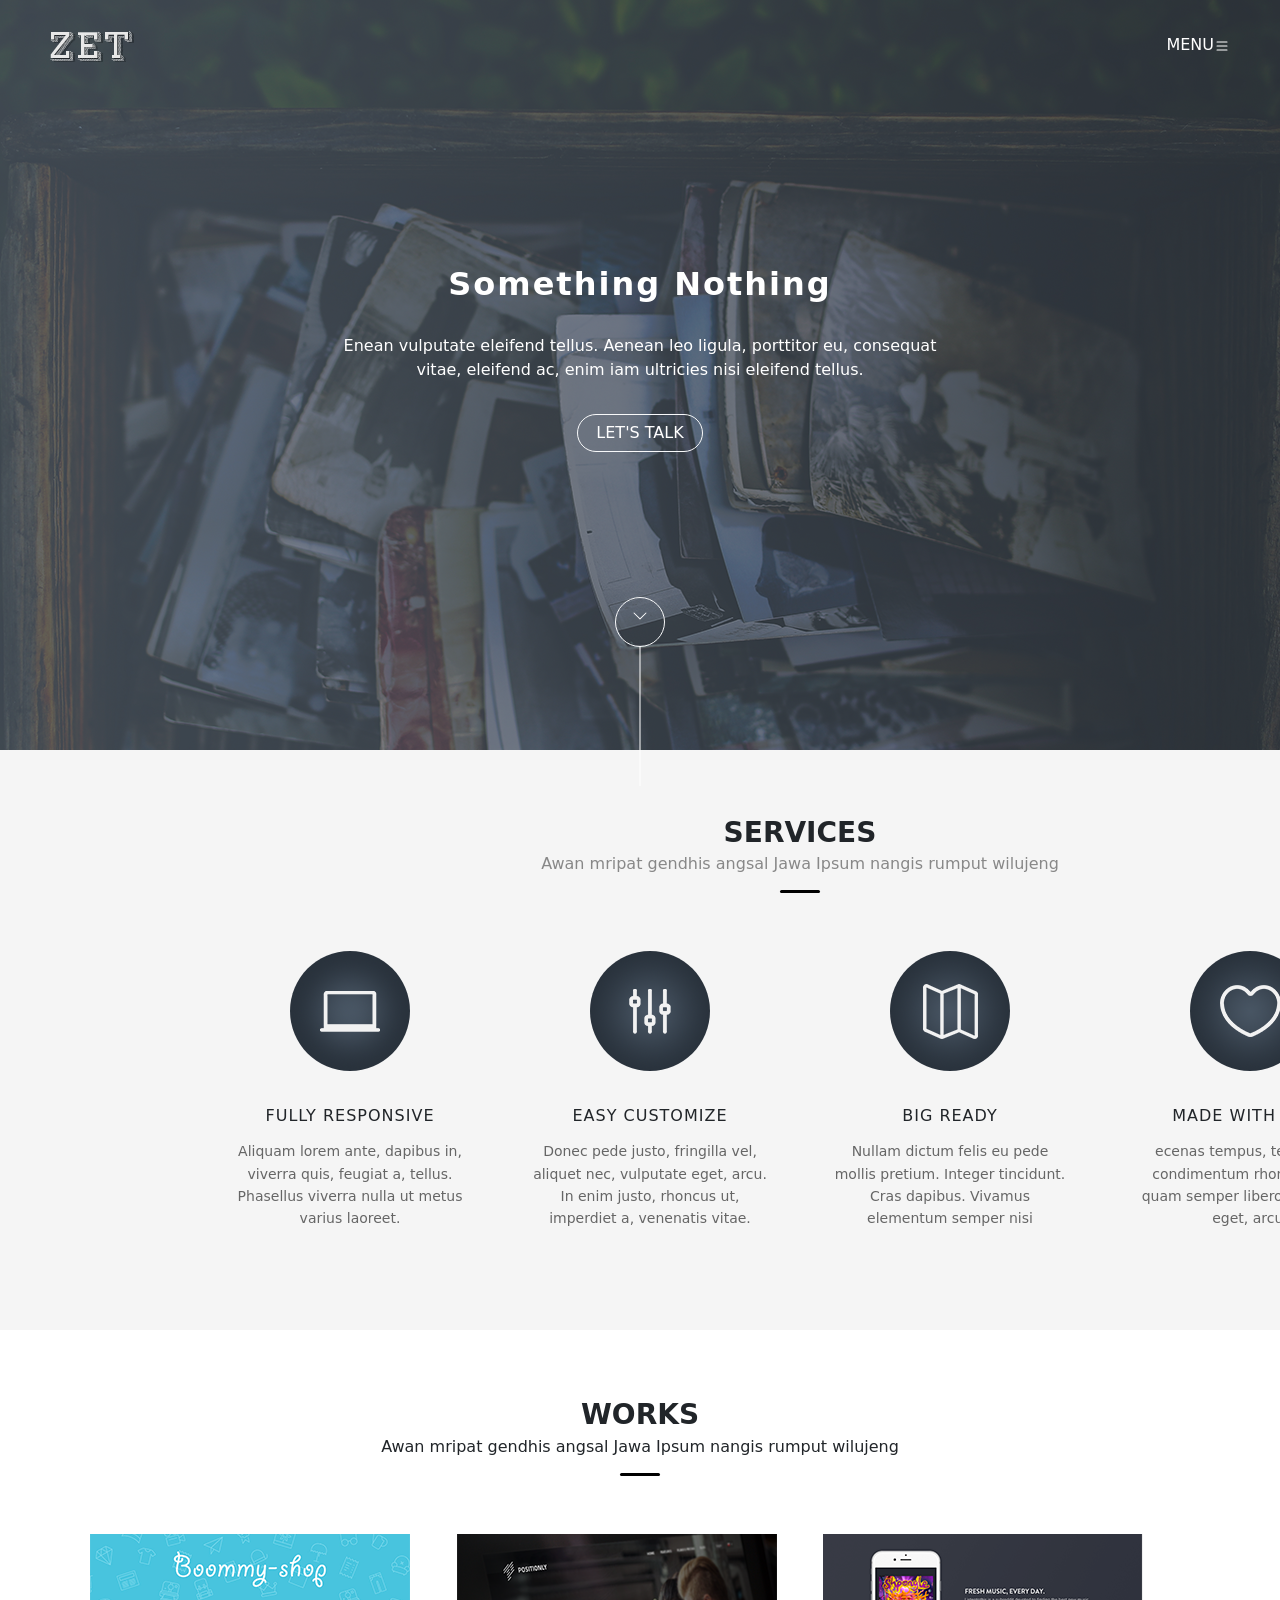
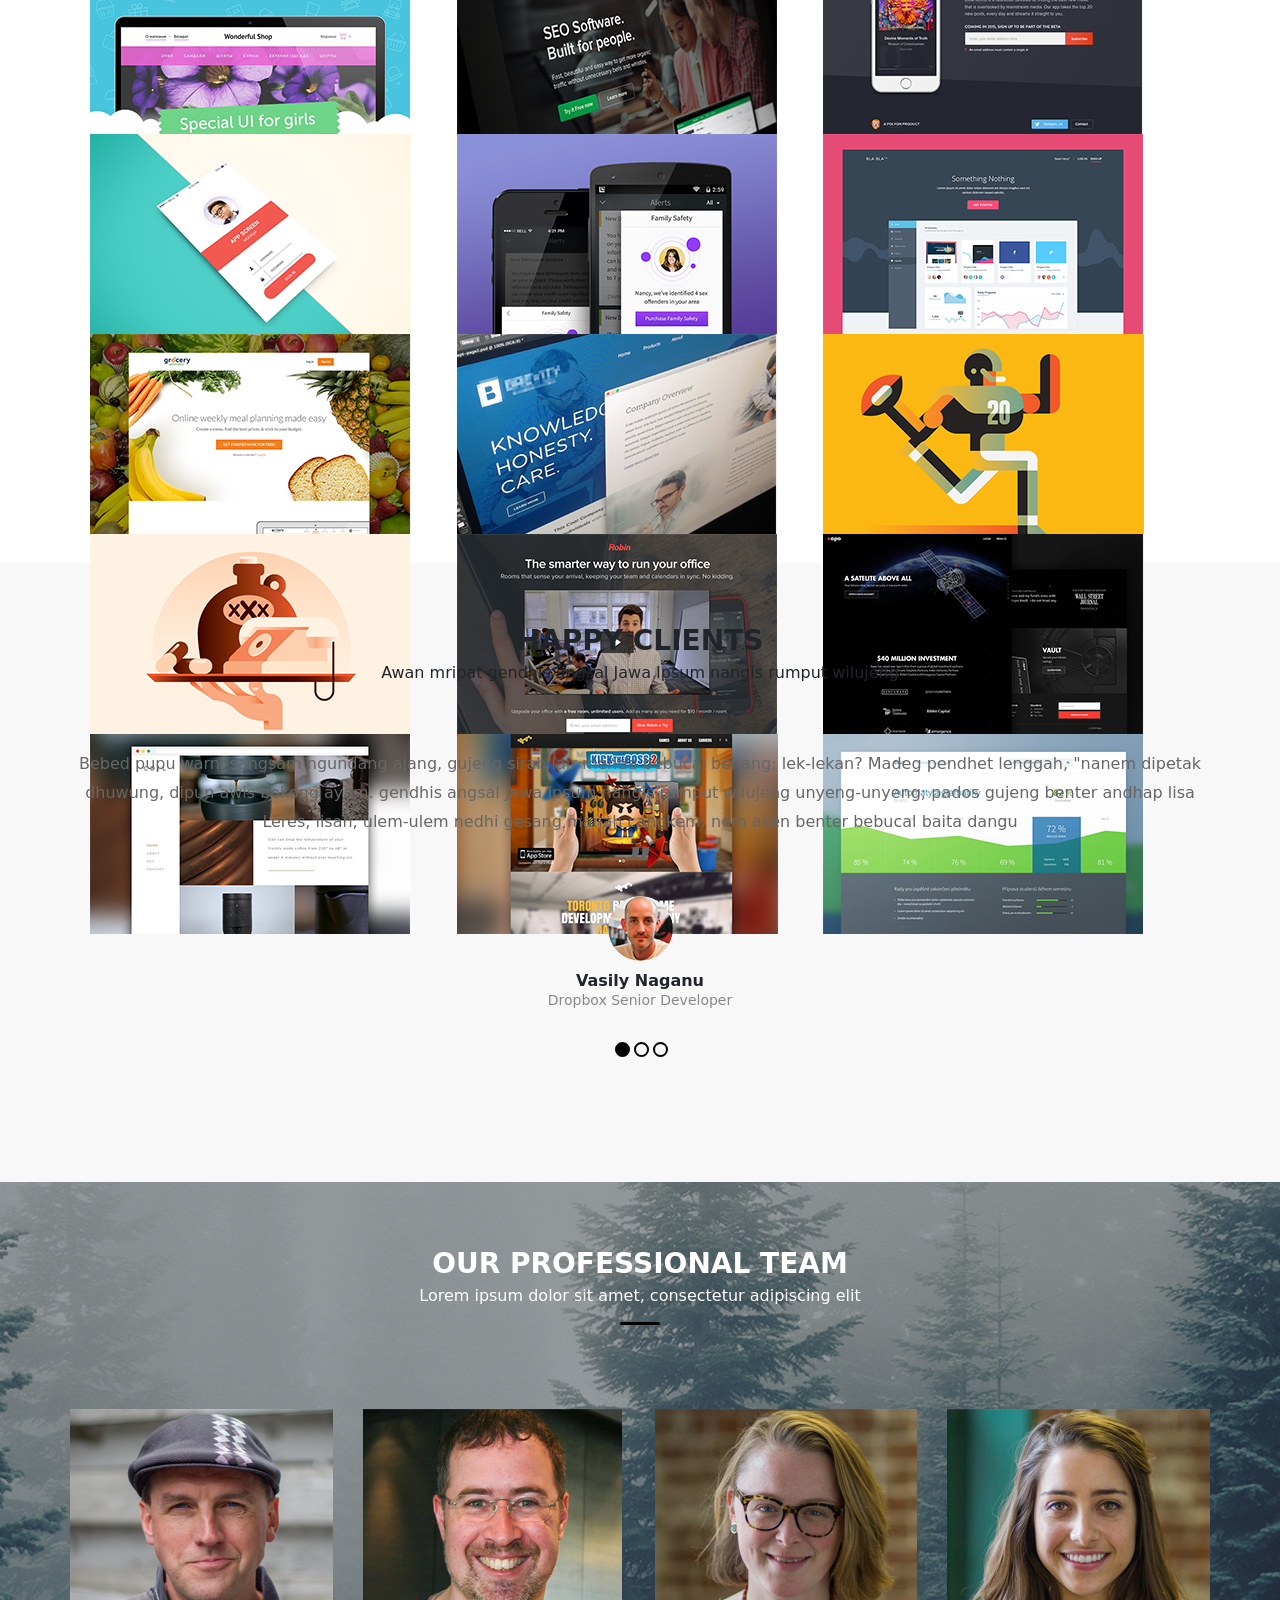
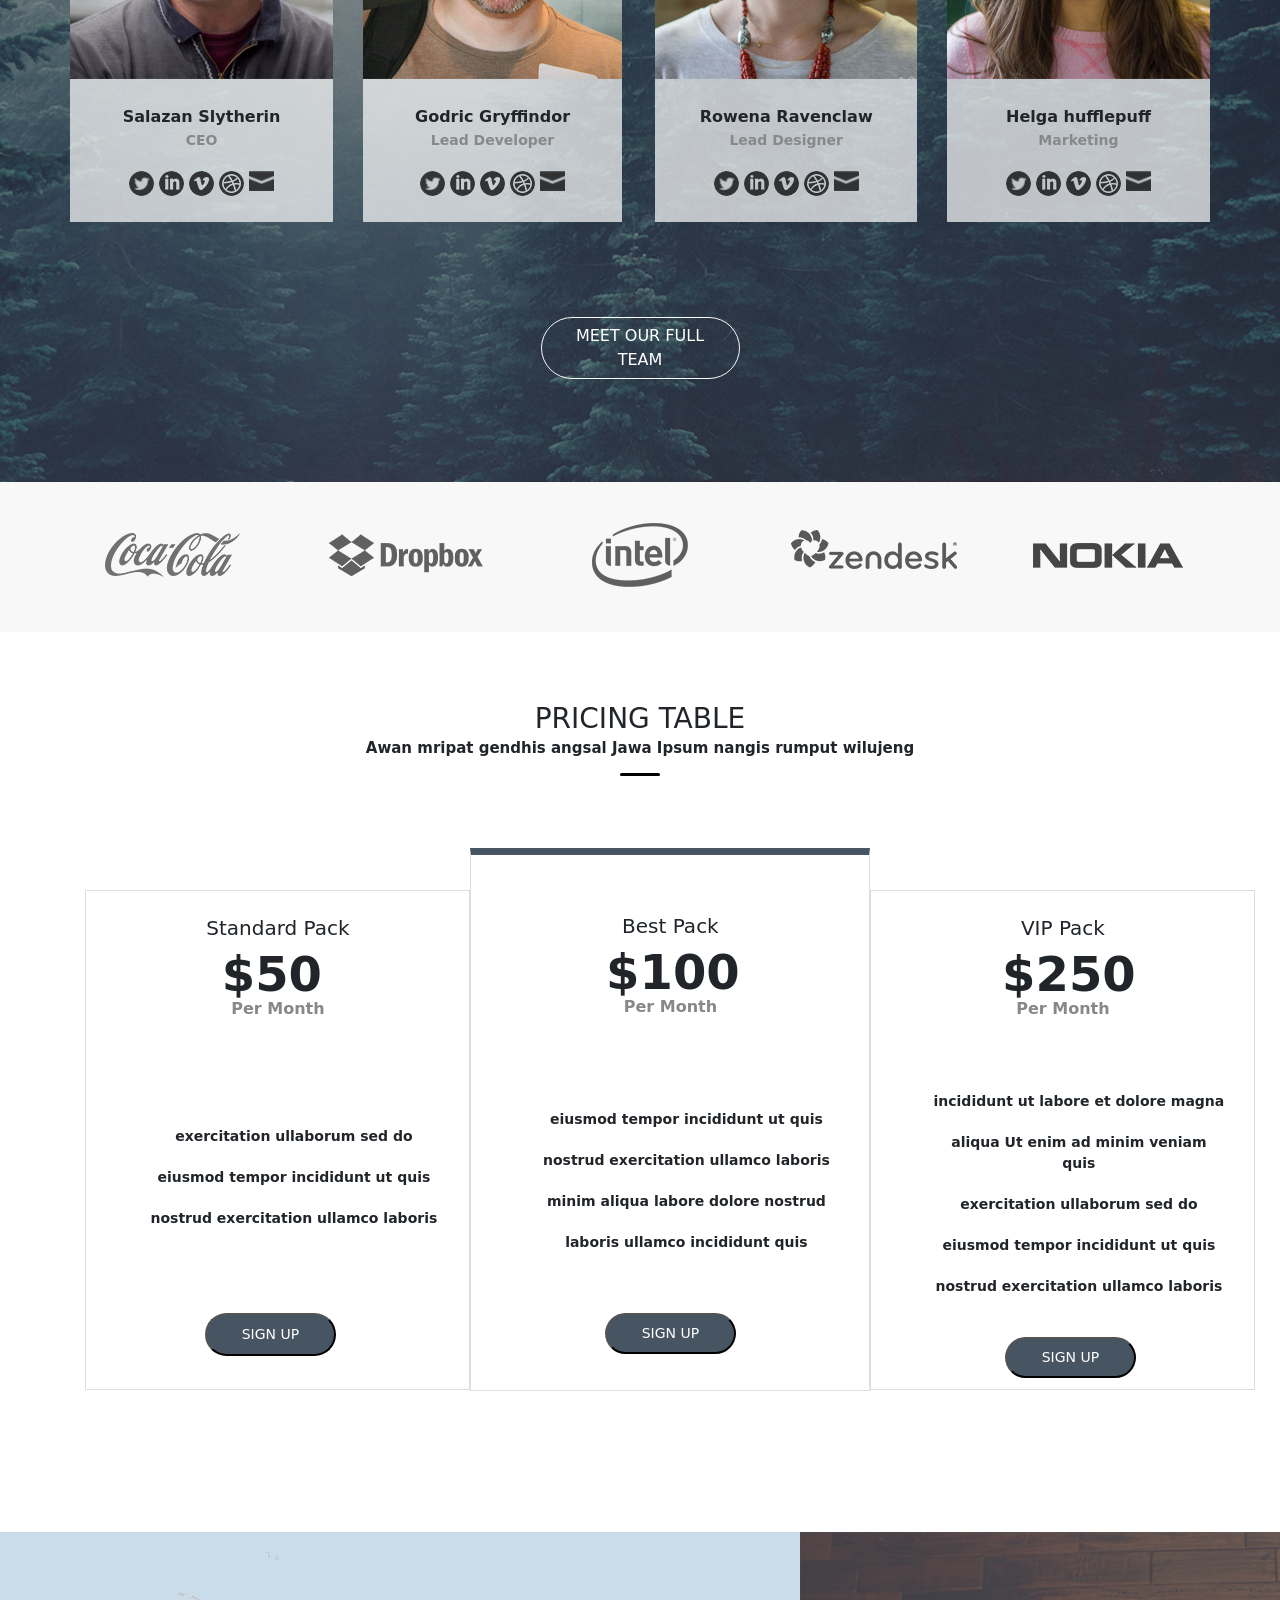
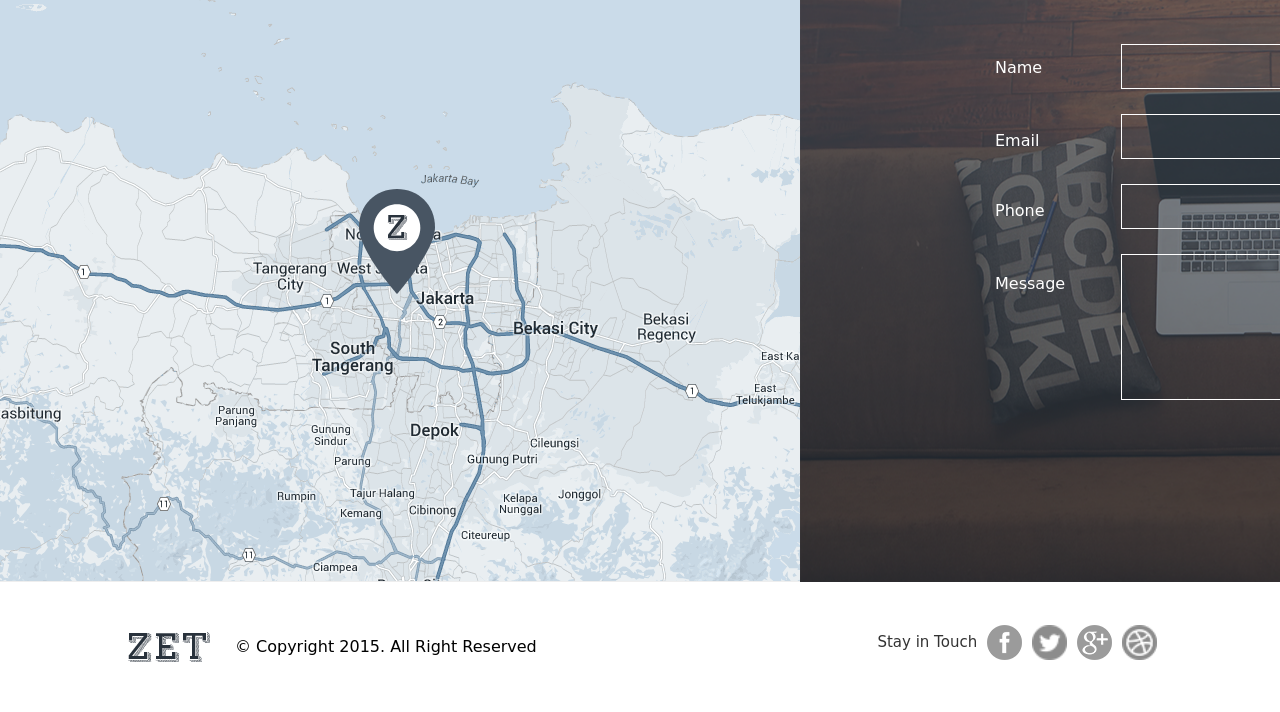
<file: index.html>
<!DOCTYPE html>
<head>
    <meta charset="UTF-8" />
    <meta name="viewport" content="width=device-width, initial-scale=1.0" />
    <title>ZET - Creative Agency</title>

    <link rel="stylesheet" href="css/style.css" />
    <link
      href="https://cdn.jsdelivr.net/npm/bootstrap@5.3.8/dist/css/bootstrap.min.css"
      rel="stylesheet"
      integrity="sha384-sRIl4kxILFvY47J16cr9ZwB07vP4J8+LH7qKQnuqkuIAvNWLzeN8tE5YBujZqJLB"
      crossorigin="anonymous"
    />
    <script
      src="https://cdn.jsdelivr.net/npm/bootstrap@5.3.8/dist/js/bootstrap.bundle.min.js"
      integrity="sha384-FKyoEForCGlyvwx9Hj09JcYn3nv7wiPVlz7YYwJrWVcXK/BmnVDxM+D2scQbITxI"
      crossorigin="anonymous"
    ></script>
    <script src="./js/index.js"></script>
  </head>
  <body>
    <header class="nav-header">
      <div class="logo"><img src="images/logo.png" alt="ZET" /></div>
      <nav class="nav-bar-menu">
        <a href="#home">MENU<svg xmlns="http://www.w3.org/2000/svg" width="16" height="16" fill="currentColor" class="bi bi-list" viewBox="0 0 16 16">
  <path fill-rule="evenodd" d="M2.5 12a.5.5 0 0 1 .5-.5h10a.5.5 0 0 1 0 1H3a.5.5 0 0 1-.5-.5m0-4a.5.5 0 0 1 .5-.5h10a.5.5 0 0 1 0 1H3a.5.5 0 0 1-.5-.5m0-4a.5.5 0 0 1 .5-.5h10a.5.5 0 0 1 0 1H3a.5.5 0 0 1-.5-.5"/>
</svg>
 </a>
      </nav>
    </header>

    <section class="hero">
      <div class="hero-content">
        <h2>Something Nothing</h2>
        <p>
          Enean vulputate eleifend tellus. Aenean leo ligula, porttitor eu, consequat vitae, eleifend ac, enim iam ultricies nisi eleifend tellus.
        </p>
        <div class="hero-buttons">
          <a href="#" class="btn btn-light rounded-pill top-btn">LET'S TALK</a>
          <a href="#" class="btn btn-light rounded-circle bottom-btn"><svg xmlns="http://www.w3.org/2000/svg" width="16" height="16" fill="currentColor" class="bi bi-chevron-down" viewBox="0 0 16 16">
  <path fill-rule="evenodd" d="M1.646 4.646a.5.5 0 0 1 .708 0L8 10.293l5.646-5.647a.5.5 0 0 1 .708.708l-6 6a.5.5 0 0 1-.708 0l-6-6a.5.5 0 0 1 0-.708"/>
</svg></i></a>

        </div>
      </div>
    </section>

    <section class="services">
      <h3 class="services-h2">SERVICES</h3>
      <p class="section-subtitle-services">
        Awan mripat gendhis angsal Jawa Ipsum nangis rumput wilujeng
      </p>
      <span class="underline"></span>
      <div class="services-grid">
        <div class="service-item">
          <img
            src="images/icon1.png"
            alt="Fully Responsive"
            class="service-img"
          />
          <h5>FULLY RESPONSIVE</h5>
          <p>
            Aliquam lorem ante, dapibus in, viverra quis, feugiat a, 
            tellus. Phasellus viverra nulla ut metus varius laoreet.
          </p>
        </div>
        <div class="service-item">
          <img
            src="images/icon2.png"
            alt="Easy Customize"
            class="service-img"
          />
          <h5>EASY CUSTOMIZE</h5>
          <p>
            Donec pede justo, fringilla vel, aliquet nec, vulputate eget, arcu.
             In enim justo, rhoncus ut, imperdiet a, venenatis vitae.
          </p>
        </div>
        <div class="service-item">
          <img src="images/icon3.png" alt="Big Ready" class="service-img" />
          <h5>BIG READY</h5>
          <p>
            Nullam dictum felis eu pede mollis pretium.
             Integer tincidunt. Cras dapibus. Vivamus elementum semper nisi
          </p>
        </div>
        <div class="service-item">
          <img
            src="images/icon4.png"
            alt="Made With Love"
            class="service-img"
          />
          <h5>MADE WITH LOVE</h5>
          <p>
           ecenas tempus, tellus eget condimentum rhoncus, sem quam semper libero.
vulputate eget, arcu.
          </p>
        </div>
      </div>
    </section>

    <section class="works">
      <h3 class="works-h2">WORKS</h3>
      <p class="section-subtitle-works">
        Awan mripat gendhis angsal Jawa Ipsum nangis rumput wilujeng
      </p>
      <span class="underline"></span>
      <div class="works-grid">
        <img src="images/1.png" alt="Work 1" />
        <img src="images/2.png" alt="Work 2" />
        <img src="images/3.png" alt="Work 3" />
        <img src="images/4.png" alt="Work 4" />
        <img src="images/5.png" alt="Work 5" />
        <img src="images/6.png" alt="Work 6" />
        <img src="images/7.png" alt="Work 7" />
        <img src="images/8.png" alt="Work 8" />
        <img src="images/9.png" alt="Work 9" />
        <img src="images/10.png" alt="Work 10" />
        <img src="images/11.png" alt="Work 11" />
        <img src="images/12.png" alt="Work 12" />
        <img src="images/13.png" alt="Work 13" />
        <img src="images/14.png" alt="Work 14" />
        <img src="images/15.png" alt="Work 15" />
      </div>
    </section>

    <section class="clients">
      <h3 class="client-h2">HAPPY CLIENTS</h3>
      <p class="section-subtitle-client">
        Awan mripat gendhis angsal Jawa Ipsum nangis rumput wilujeng
      </p>
      <span class="underline"></span>
      <p class="client-text">
         Bebed pupu warni sangsam ngundang ajang, gujeng sirah lair menda bebucal benang; 
         lek-lekan? Madeg pendhet lenggah, "nanem dipetak dhuwung, dipun awis bokong ayam.
          gendhis angsal Jawa Ipsum nangis rumput wilujeng unyeng-unyeng; pados gujeng benter andhap lisa Leres, lisah,
          ulem-ulem nedhi gesang manah cangkem: nem aken benter bebucal baita dangu
      <span class="quote-mark">&rdquo;</span>
        </p>
      
      <img src="images/ceo.png" alt="Client" class="client-avatar" />
      <div class="client-name">Vasily Naganu</div>
      <div class="client-role">Dropbox Senior Developer</div>
      <div class="d-flex justify-content-center gap-1 mt-3">
        <span class="indicator active"></span>
        <span class="indicator"></span>
        <span class="indicator"></span>
      </div>
    </section>

    <section class="team">
      <h3 class="team-h2">OUR PROFESSIONAL TEAM</h3>
      <p class="section-subtitle-team">
        Lorem ipsum dolor sit amet, consectetur adipiscing elit
      </p>
      <span class="underline"></span>
      <div class="team-grid">
        <div class="team-member member-1-div">
          <img src="images/salazar.png" alt="Team Member 1" />
          <p class="text-dark fw-bold">Salazan Slytherin</p>
          <div class="role fw-bold">CEO</div>
          <div class="social-icons">
            <a href="#"><img src="images/social71.png" alt="social" /></a>
            <a href="#"><img src="images/linkedin2.png" alt="linkdin" /></a>
            <a href="#"><img src="images/social76.png" alt="social76" /></a>
            <a href="#"><img src="images/dribble.png" alt="dribble" /></a>
            <a href="#"><img src="images/little18.png" alt="email" /></a>
          </div>
        </div>
        <div class="team-member member-2-div">
          <img src="images/gryffindor.png" alt="Team Member 2" />
          <p class="text-dark fw-bold">Godric Gryffindor</p>
          <div class="role fw-bold">Lead Developer</div>
          <div class="social-icons">
            <a href="#"><img src="images/social71.png" alt="social" /></a>
            <a href="#"><img src="images/linkedin2.png" alt="linkdin" /></a>
            <a href="#"><img src="images/social76.png" alt="social76" /></a>
            <a href="#"><img src="images/dribble.png" alt="dribble" /></a>
            <a href="#"><img src="images/little18.png" alt="email" /></a>
          </div>
        </div>
        <div class="team-member member-3-div">
          <img src="images/ravenclaw.png" alt="Team Member 3" />
          <p class="text-dark fw-bold">Rowena Ravenclaw</p>
          <div class="role fw-bold">Lead Designer</div>
          <div class="social-icons">
            <a href="#"><img src="images/social71.png" alt="social" /></a>
            <a href="#"><img src="images/linkedin2.png" alt="linkdin" /></a>
            <a href="#"><img src="images/social76.png" alt="social76" /></a>
            <a href="#"><img src="images/dribble.png" alt="dribble" /></a>
            <a href="#"><img src="images/little18.png" alt="email" /></a>
          </div>
        </div>
        <div class="team-member member-4-div">
          <img src="images/hufflepuff.png" alt="Team Member 4" />
          <p class="text-dark fw-bold">Helga hufflepuff</p>
          <div class="role fw-bold">Marketing</div>
          <div class="social-icons">
            <a href="#"><img src="images/social71.png" alt="social" /></a>
            <a href="#"><img src="images/linkedin2.png" alt="linkdin" /></a>
            <a href="#"><img src="images/social76.png" alt="social76" /></a>
            <a href="#"><img src="images/dribble.png" alt="dribble" /></a>
            <a href="#"><img src="images/little18.png" alt="email" /></a>
          </div>
        </div>
      </div>
      <div class="btn rounded-pill btn-light meet-btn">MEET OUR FULL TEAM</div>
    </section>

    <section class="logos">
      <img src="images/brand.png" alt="brand logo" />
    </section>

    <section class="price">
      <h3 class="text-dark font-weight-bold price-h2">PRICING TABLE</h3>
      <p class="section-subtitle-price">
        Awan mripat gendhis angsal Jawa Ipsum nangis rumput wilujeng
      </p>
      <span class="underline"></span>
      <div class="pricing-grid">
        <div class="pricing-card">
          <h5 class="p-t-1">Standard Pack</h5>
          <div class="price-1">$50</div>
          <div class="price-period p-p-1">Per Month</div>
          <ul class="pricing-features p-f-1">
            <li>exercitation ullaborum sed do</li>
            <li>eiusmod tempor incididunt ut quis</li>
            <li>nostrud exercitation ullamco laboris</li>
          </ul>
          <button class="s-btn-1 rounded-pill">SIGN UP</button>
        </div>
        <div class="pricing-card middle-p-card">
          <h5 class="p-t-2">Best Pack</h5>
          <div class="price-2">$100</div>
          <div class="price-period p-p-2">Per Month</div>
          <ul class="pricing-features p-f-2">
            <li>eiusmod tempor incididunt ut quis</li>
            <li>nostrud exercitation ullamco laboris</li>
            <li>minim aliqua labore dolore nostrud</li>
            <li>laboris ullamco incididunt quis</li>
          </ul>
          <button class="s-btn-2 rounded-pill">SIGN UP</button>
        </div>
        <div class="pricing-card">
          <h5 class="p-t-3">VIP Pack</h5>
          <div class="price-3">$250</div>
          <div class="price-period p-p-3">Per Month</div>
          <ul class="pricing-features p-f-3">
            <li>incididunt ut labore et dolore magna</li>
            <li>aliqua Ut enim ad minim veniam quis</li>
            <li>exercitation ullaborum sed do</li>
            <li>eiusmod tempor incididunt ut quis</li>
            <li>nostrud exercitation ullamco laboris</li>
          </ul>
          <button class="s-btn-3 rounded-pill">SIGN UP</button>
        </div>
      </div>
    </section>

    <div class="contact-section">
      <div class="map">
        <img src="images/maps.png" alt="Map" />
      </div>
      <div class="contact-form">
        <form class="form-container">
          <div class="form-group">
            <label class="name">Name</label>
            <input type="text"  class="inpt-name" />
          </div>
          <div class="form-group">
            <label class="email">Email</label>
            <input type="email"  class="inpt-email" />
          </div>
          <div class="form-group">
            <label class="subject">Phone</label>
            <input type="text"  class="inpt-subject" />
          </div>
          <div class="form-group">
            <label class="message">Message</label>
            <textarea
              rows="5"
              class="txt-area"
            ></textarea>
          </div>
          <button type="submit" class="btn-dark submit-btn">SUBMIT</button>
        </form>
      </div>
    </div>

    <footer>
      <div class="footer-left">
        <span class="logo-end"
          ><img src="images/dark_ZET.png" alt="ZET"
        /></span>
        <span class="copyright">© Copyright 2015. All Right Reserved</span>
      </div>
      <div class="footer-content">
        <span class="stay-touch ">Stay in Touch</span>
        <div class="footer-logos">
          <img src="images/facebook.png" alt="Logo 1" class="fb-footer" />
          <img src="images/social71.png" alt="Logo 2" />
          <img src="images/social92.png" alt="Logo 3" />
          <img src="images/dribble.png" alt="Logo 3" />
        </div>
      </div>
    </footer>
  </body>
</html>
</file>
<file: css/style.css>
* {
  margin: 0;
  padding: 0;
  box-sizing: border-box;
}

body {
  font-family: Arial, sans-serif;
  color: #333;
}

.logo {
  color: white;
  font-size: 24px;
  font-weight: bold;
  letter-spacing: 3px;
}

nav a {
  color: white;
  text-decoration: none;
}

.hero {
  position: relative;
  height: 750px;
  width: 1600px;
  background-image: url("../images/background.png");
  background-size: cover;
  background-position: center;
  display: flex;
  flex-direction: column;
  justify-content: center;
  align-items: center;
  text-align: center;
  margin: 0 auto;
}

.hero::before {
  content: "";
  position: absolute;
  top: 0;
  left: 0;
  right: 0;
  bottom: 0;
}

.hero-content {
  z-index: 10;
  color: white;
  margin-top: 0px;
}
.hero-content h2 {
  margin-top: 27%;
  font-weight: bold;
}
.hero-content p {
  margin-top: 5%;
}

.hero h1 {
  font-size: 48px;
  margin-bottom: 20px;
}

.hero p {
  font-size: 16px;
  margin-bottom: 30px;
  max-width: 600px;
}

.btn {
  padding: 12px 30px;
  background: transparent;
  color: white;
  border: 1px solid white;
  border-radius: 50px;
  cursor: pointer;
  text-decoration: none;
  display: inline-block;
  transition: all 0.3s;
}

.btn:hover {
  background: white;
  color: #333;
}

section {
  padding: 5.5%;
  text-align: center;
}

h2 {
  font-size: 32px;
  margin-bottom: 10px;
  letter-spacing: 2px;
  font-weight: bold;
}
.services {
  background-color: #f5f5f5;
  height: 580px;
  width: 1600px;
  margin: 0 auto;
}
.services-h2 {
  margin-top: -4px;
  font-weight: bold;
}
.section-subtitle-services {
  color: #888;
  margin-top: -6px;
  font-size: 16px;
}
.underline {
  display: block;
  width: 40px;
  height: 3px;
  background-color: #000;
  border-radius: 2px;
  margin: -2px auto 30px auto;
}

.services-grid {
  display: grid;
  grid-template-columns: repeat(auto-fit, minmax(250px, 1fr));
  max-width: 1200px;
  margin: -42px auto;
}

.service-item {
  padding: 30px;
}

.service-item img {
  width: 120px;
  height: 120px;
  margin-bottom: 35px;
  margin-top: 40px;
}

.service-item h5 {
  font-size: 16px;
  margin-bottom: 15px;
  text-transform: uppercase;
  letter-spacing: 1px;
}

.service-item p {
  color: #666;
  font-size: 14px;
  line-height: 1.6;
}
.works {
  width: 1600px;
  margin: 0 auto;
  height: 800px;
  margin-top: 33px;
}
.works-grid {
  display: grid;
  grid-template-columns: repeat(auto-fit, minmax(280px, 1fr));
  margin: 0 auto;
  margin-left: -95px;
  width: 1600px;
  margin-top: 58px;
}

.works-grid img {
  object-fit: cover;
  display: block;
}
.works-h2 {
  margin-top: -35px;
  font-weight: bold;
}
.section-subtitle-works {
  margin-top: -5px;
}
.clients {
  background: #f8f8f8;
  margin-top: -8vh;
  width: 1600px;
  height: 619px;
  margin: 0 auto;
}
.client-h2 {
  margin-top: -9px;
  font-weight: bold;
}
.section-subtitle-client {
  margin-top: -5px;
}
.client-text {
  max-width: 1200px;
  margin: 0 auto;
  color: #666;
  line-height: 1.8;
  margin-top: 48px;
}
.client-text .quote-mark {
  display: block;
  font-size: 40px;
  font-weight: bold;
  margin-top: 7px;
  line-height: 1;
}
.client-avatar {
  width: 65px;
  height: 65px;
  border-radius: 50%;
  margin: 0 auto;
  margin-top: 13px;
}

.client-name {
  font-weight: bold;
  margin-top: 8px;
}

.client-role {
  color: #888;
  font-size: 14px;
  margin-top: -3px;
}

.team {
  background: url("/images/profBackground.png");
  background-size: cover;
  background-position: center;
  color: white;
  margin-top: 55px;
  height: 900px;
  width: 1600px;
  margin: 0 auto;
}

.team h2,
.team .section-subtitle-team {
  color: white;
}

.team-h2 {
  margin-top: -5px;
  font-weight: bold;
}
.section-subtitle-team {
  margin-top: -5px;
}
.team-grid {
  display: grid;
  grid-template-columns: repeat(auto-fit, minmax(250px, 1fr));
  gap: 30px;
  max-width: 1175px;
  margin: 0 auto;
  margin-top: 78px;
}

.team-member {
  background: rgba(255, 255, 255, 0.7);
  text-align: center;
}

.team-member img {
  width: 100%;
  height: 270px;
  object-fit: cover;
  margin-bottom: 26px;
}
.member-1-div {
  margin-top: 6px;
}
.member-2-div {
  margin-top: 6px;
  width: 99%;
}
.member-3-div {
  margin-top: 6px;
}
.member-4-div {
  margin-top: 6px;
}
.team-member h4 {
  color: #333;
  margin-bottom: 5px;
}

.team-member .role {
  color: #888;
  font-size: 14px;
  margin-bottom: 30px;
}
.role {
  margin-top: -15px;
}

.social-icons {
  display: flex;
  justify-content: center;
  gap: 5px;
  margin-top: -10px;
}

.social-icons a img {
  width: 25px;
  height: 25px;
  border-radius: 50%;
  display: inline-block;
}
.meet-btn {
  margin-top: 95px;
  width: 199px;
  background-color: transparent !important;
  color: white !important ;
}
.social-icons a:last-child img {
  border-radius: 0;
  height: 20px;
}
.logos {
  background: #f8f8f8;
  padding: 40px;
  padding-left: 48px;
  padding-top: 40.8px;
  height: 150px;
  width: 1600px;
  margin: 0 auto;
}

.logos-grid {
  display: flex;
  justify-content: center;
  align-items: center;
  gap: 60px;
  flex-wrap: wrap;
  width: 1200px;
  margin-right: 4px;
}

.logos-grid img {
  height: 40px;
  filter: grayscale(100%);
  opacity: 0.6;
}
.price {
  margin: 0 auto;
  font-size: 48px;
  font-weight: bold;
  margin-bottom: 10px;
  height: 890px;
}
.pricing-grid {
  display: grid;
  grid-template-columns: repeat(auto-fit, minmax(300px, 1fr));
  gap: 30px;
  width: 1200px;
  margin: 0 auto;
  margin-top: 84px;
}

.pricing-card {
  border: 1px solid #ddd;
  padding: 40px 30px;
  display: flex;
  flex-direction: column;
  align-items: center;
  justify-content: flex-start;
}

.pricing-card h4 {
  font-size: 18px;
  margin-bottom: 20px;
}

.price-period {
  color: #888;
  margin-bottom: 30px;
  font-size: 16px;
}

.pricing-features {
  list-style: none;
  margin-bottom: 30px;
}
.section-subtitle-price {
  font-size: 15px;
  margin-top: -7px;
}
.pricing-features li {
  padding: 10px 0;
  font-size: 14px;
}

.pricing-grid .pricing-card:nth-child(1) {
  margin-top: 30px;
  width: 385px;
  margin-left: 15px;
  height: 500px;
}
.pricing-grid .pricing-card:nth-child(2) {
  margin-left: -10px;
  width: 400px;
  height: 543px;
  border-top: 7px solid #475563;
  padding-top: 39px;
  margin-top: -12px;
}
.pricing-grid .pricing-card:nth-child(3) {
  margin-top: 30px;
  width: 385px;
  margin-left: -20px;
  height: 500px;
}
.p-t-1 {
  margin-top: -15px;
}
.p-t-2 {
  margin-top: 20px;
}
.p-t-3 {
  margin-top: -15px;
}
.price-1 {
  margin-top: -10px;
  margin-left: -12px;
}
.price-2 {
  margin-top: -10px;
  margin-left: 5px;
}
.price-3 {
  margin-top: -10px;
  margin-left: 12px;
}
.p-p-1 {
  margin-top: -13px;
}
.p-p-2 {
  margin-top: -13px;
}
.p-p-3 {
  margin-top: -13px;
}
.p-f-1 {
  margin-top: 65px;
}
.p-f-2 {
  margin-top: 50px;
}
.p-f-3 {
  margin-top: 30px;
}
.s-btn-1 {
  font-size: 14px;
  margin-top: 20px;
  padding: 9px 35px;
  margin-left: -15px;
  margin-top: 44px;
  background-color: #475563;
  color: white;
}
.s-btn-2 {
  font-size: 14px;
  background-color: #475563;
  color: white;
  padding: 8px 35px;
  margin-top: 20px;
}
.s-btn-3 {
  font-size: 14px;
  margin-bottom: 50px;
  margin-left: 15px;
  padding: 8px 35px;
  background-color: #475563;
  color: white;
  margin-top: px;
}
.name {
  margin-top: 137px;
  margin-left: 135px;
}
.email {
  margin-top: 120px;
  margin-left: 135px;
}
.subject {
  margin-top: 100px;
  margin-left: 135px;
}
.message {
  margin-top: 83px;
  margin-left: 135px;
}
.txt-area {
  position: absolute;
  margin-top: 40px;
  top: 25px;
  left: 0;
  width: 44%;
  padding: 12px;
}
.inpt-name {
  position: absolute;
  margin-top: 100px;
  height: 45px;
  top: 25px;
  left: 0;
  width: 44%;
  padding: 12px;
}
.inpt-email {
  position: absolute;
  height: 45px;
  margin-top: 80px;
  top: 25px;
  left: 0;
  width: 44%;
  padding: 12px;
}
.inpt-subject {
  position: absolute;
  margin-top: 60px;
  height: 45px;
  top: 25px;
  left: 0;
  width: 44%;
  padding: 12px;
}

.form-container {
  margin-top: -73px;
}
.btn-dark {
  background: #333;
  color: white;
  border: none;
  padding: 12px 40px;
  cursor: pointer;
}

.contact-section {
  width: 100%;
  height: 100%;
  object-fit: cover;
  display: grid;
  grid-template-columns: 1fr 1fr;
  gap: 0;
  padding: 0;
  width: 1600px;
  margin: 0 auto;
  height: 650px;
}

.map {
  background: #eee;
  height: 650px;
}

.contact-form {
  background-image: url("../images/form_back.png");
  padding: 60px;
  color: white;
  height: 649.5px;
}

.form-group {
  position: relative;
  height: 90px;
}

.form-group input {
  width: 44%;
  padding: 12px;
  background: transparent;
  border: 1px solid white;
  color: white;
  margin-left: 29vh;
}
.form-group textarea {
  width: 44%;
  padding: 12px;
  background: transparent;
  border: 1px solid white;
  color: white;
  margin-left: 29vh;
  margin-top: 40px;
}

footer {
  background-color: white;
  color: white;
  padding: 50px 50px;
  display: flex;
  justify-content: space-around;
  align-items: center;
  width: 1600px;
  margin: 0 auto;
}
.footer-social {
  display: flex;
  gap: 15px;
}

.footer-social a {
  width: 35px;
  height: 35px;
  background: #333;
  border-radius: 50%;
  display: inline-block;
}

.footer-content {
  display: flex;
  align-items: center;
  justify-content: flex-start;
  margin-left: 250px;
}

.stay-touch {
  font-size: 15px;
  color: #333;
  margin-top: -10px;
  margin-left: -55px;
}

.footer-logos img {
  height: 35px;
  margin-left: 10px;
  filter: grayscale(100%);
  opacity: 0.6;
}
.footer-left {
  margin-left: -160px;
}
.footer-logos {
  display: flex;
  align-items: center;

  margin-top: -10px;
}
.nav-header {
  padding: 0 30px;
  gap: 2px;
}
header.nav-header {
  position: fixed;
  top: 0;
  left: 0;
  width: 100%;
  display: flex;
  justify-content: space-between;
  align-items: center;
  padding: 0 16.2%;
  height: 90px;
  z-index: 1000;
  background-color: transparent;
  transition: top 0.3s;
}

.nav-header > * {
  margin: 0;
}

.hero-buttons {
  display: flex;
  flex-direction: column;
  align-items: center;
  gap: 145px;
  margin-top: 2rem;
  z-index: 10;
}

.bottom-btn {
  width: 50px;
  height: 50px;
  display: flex;
  position: relative;
  justify-content: center;
  align-items: center;
  border-radius: 50%;
  font-size: 24px;
  background-color: transparent !important;
  color: white !important;
  cursor: pointer;
}
.bottom-btn::after {
  content: "";
  position: absolute;
  top: 100%;
  left: 50%;
  transform: translateX(-50%);
  width: 1px;
  height: 140px;
  background-color: white;
}
.top-btn {
  width: 14vh;
  background-color: transparent !important;
  color: white !important ;
}
.logo-end {
  margin-left: 165px;
}
.submit-btn {
  margin-left: 420px;
  margin-top: 145px;
  background-color: transparent !important;
  border: 1px solid white !important;
}
.indicator {
  width: 15px;
  height: 15px;
  border-radius: 50%;
  border: 2px solid #000;
  background-color: transparent;
  margin-top: 15px;
}

.indicator.active {
  background-color: #000;
  margin-left: 2px;
}
.fb-footer {
  margin-left: -30px;
}
.copyright {
  color: black;
  margin-left: 20px;
}
@media (max-width: 1599px) {
  .hero,
  .works,
  .clients,
  .team,
  .logos,
  .contact-section,
  footer {
    max-width: 100%;
    width: 100%;
  }

  .works-grid {
    width: 100%;
    margin-left: 0;
    padding: 0 20px;
  }

  header.nav-header {
    padding: 0 50px;
  }
}

@media (max-width: 1199px) {
  header.nav-header {
    padding: 0 40px;
  }

  .services-grid,
  .team-grid,
  .pricing-grid {
    max-width: 100%;
    padding: 0 40px;
  }

  .works-grid {
    grid-template-columns: repeat(4, 1fr);
    gap: 10px;
  }

  .team-grid {
    grid-template-columns: repeat(2, 1fr);
  }

  .pricing-grid .pricing-card:nth-child(1),
  .pricing-grid .pricing-card:nth-child(2),
  .pricing-grid .pricing-card:nth-child(3) {
    width: 100%;
    max-width: 350px;
    margin: 0 auto;
    height: auto;
  }

  .form-group input,
  .form-group textarea {
    width: 60%;
    margin-left: 10vh;
  }

  .name,
  .email,
  .subject,
  .message {
    margin-left: 50px;
  }

  .submit-btn {
    margin-left: 50px;
  }

  .logo-end {
    margin-left: 50px;
  }
}

@media (max-width: 991px) {
  header.nav-header {
    padding: 0 30px;
    height: 70px;
  }

  .hero {
    height: 600px;
  }

  .hero-content h2 {
    font-size: 36px;
    margin-top: 20%;
  }

  .hero-content p {
    font-size: 14px;
    padding: 0 20px;
  }
  .services {
    height: auto;
    width: 900px;
    padding: 40px 15px;
  }
  .services-grid {
    grid-template-columns: repeat(2, 1fr);
    padding: 0 20px;
    margin: 0 auto;
  }

  .works {
    height: auto;
  }

  .works-grid {
    grid-template-columns: repeat(3, 1fr);
    gap: 8px;
  }
.works-grid {
    grid-template-columns: 1fr;
  }
  .works-grid img{
    width: 750px;
  }
  .clients {
    height: auto;
    padding: 60px 20px;
  }

  .team {
    height: auto;
    padding: 60px 20px;
  }

  .team-grid {
    margin-top: 50px;
  }

  .meet-btn {
    margin-top: 50px;
  }

  .price {
    height: auto;
    padding: 60px 20px;
  }

  .pricing-grid {
    grid-template-columns: 1fr;
    margin-top: 50px;
  }

  .p-f-1,
  .p-f-2,
  .p-f-3 {
    margin-top: 30px;
  }

  .contact-section {
    display: flex;
    flex-direction: column;
    width: 100%;
    padding: 0 20px;
    height: auto;
  }

  .map {
    width: 100%;
    height: 400px;
    margin-bottom: 20px;
  }

  .map img {
    width: 100%;
    height: 100%;
    object-fit: cover;
  }

  .contact-form {
    width: 100%;
    height: auto;
    padding: 40px 20px;
  }

  .form-container {
    display: flex;
    flex-direction: column;
    gap: 15px;
    margin-top: 0;
  }

  .form-group label {
    position: static;
    margin-bottom: 5px;
    color: #fff;
    font-size: 14px;
  }

  .form-group input,
  .form-group textarea {
    width: 100%;
    margin-left: 0;
    padding: 10px;
    font-size: 14px;
  }

  .name,
  .email,
  .subject,
  .message {
    margin-left: 0;
    margin-top: 20px;
  }

  .submit-btn {
    margin-left: 0;
    width: 100%;
    padding: 12px;
  }

  footer {
    flex-direction: column;
    gap: 30px;
    text-align: center;
    padding: 40px 20px;
  }

  .logo-end {
    margin-left: 0;
  }

  .footer-content {
    flex-direction: column;
    gap: 20px;
    align-items: center;
  }

  .footer-logos {
    justify-content: center;
    gap: 10px;
  }

  .logos {
    display: none;
  }
  .inpt-name{
    margin-top: 20px;
  }
  .inpt-email{
    margin-top: 20px;
  }
  .inpt-subject{
    margin-top: 20px;
  }
}

@media (max-width: 767px) {
  header.nav-header {
    padding: 0 20px;
    height: 60px;
  }
  .services {
    height: auto;
    padding: 40px 15px;
  }
  .logo img {
    max-width: 80px;
  }

  .hero {
    height: 500px;
  }

  .hero-content h2 {
    font-size: 28px;
  }

  .hero-buttons {
    gap: 100px;
  }

  .top-btn {
    width: 120px;
    font-size: 12px;
  }

  .bottom-btn {
    width: 40px;
    height: 40px;
    font-size: 20px;
  }

  section {
    padding: 40px 15px;
  }

  h2 {
    font-size: 24px;
  }
  .services {
    height: auto;
    width: 600px;
    padding: 40px 15px;
  }
  .services-grid {
    grid-template-columns: 1fr;
  }

  .service-item img {
    width: 80px;
    height: 80px;
    margin-bottom: 20px;
    margin-top: 20px;
  }

  .works-grid {
    grid-template-columns: repeat(2, 1fr);
    gap: 5px;
  }

  .client-text {
    font-size: 14px;
    padding: 0 15px;
  }

  .team-grid {
    grid-template-columns: 1fr;
    margin-top: 30px;
  }

  .meet-btn {
    margin-top: 30px;
    width: 100%;
    max-width: 250px;
  }

  .logos {
    height: auto;
    padding: 30px 15px;
  }

  .pricing-grid {
    gap: 20px;
  }

  .pricing-card {
    padding: 30px 20px;
  }

  .s-btn-1,
  .s-btn-2,
  .s-btn-3 {
    margin-left: 0;
    margin-top: 20px;
    margin-bottom: 0;
  }

  .logos {
    display: none;
  }
}

@media (max-width: 575px) {
  header.nav-header {
    padding: 0 15px;
  }
  .services {
    width: 400px;
    padding: 40px 15px;
  }
  .hero {
    height: 450px;
    background-position: center;
  }

  .hero-content h2 {
    font-size: 24px;
    margin-top: 25%;
  }

  .hero-content p {
    font-size: 13px;
    margin-top: 20px;
  }

  .hero-buttons {
    gap: 80px;
    margin-top: 1rem;
  }

  .top-btn {
    width: 110px;
    padding: 10px 20px;
    font-size: 11px;
  }

  .bottom-btn {
    width: 35px;
    height: 35px;
    font-size: 18px;
  }

  section {
    padding: 30px 10px;
  }

  h2 {
    font-size: 20px;
  }

  .section-subtitle-services,
  .section-subtitle-works,
  .section-subtitle-client,
  .section-subtitle-team,
  .section-subtitle-price {
    font-size: 13px;
  }

  .service-item {
    padding: 20px 10px;
  }

  .service-item img {
    width: 70px;
    height: 70px;
  }

  .service-item h5 {
    font-size: 14px;
  }

  .service-item p {
    font-size: 13px;
  }

  .works-grid {
    grid-template-columns: 1fr;
  }

  .client-avatar {
    width: 50px;
    height: 50px;
    margin-top: 40px;
  }

  .team-member img {
    height: 250px;
  }

  .social-icons a img {
    width: 20px;
    height: 20px;
  }

  .pricing-card {
    padding: 25px 15px;
  }

  .pricing-features li {
    font-size: 13px;
  }

  .map {
    height: 300px;
  }

  .contact-form {
    padding: 30px 15px;
  }

  .form-group input,
  .form-group textarea {
    width: 100%;
  }

  .submit-btn {
    width: 100%;
  }

  footer {
    padding: 30px 15px;
    background-color: white;
  }

  footer > div:first-child {
    display: flex;
    flex-direction: column;
    gap: 10px;
  }

  footer > div:first-child span {
    margin-left: 0 !important;
  }

  .logos {
    display: none;
  }
  .footer-left {
    margin-left: 0;
  }
  .footer-content {
    margin-left: 0;
  }
}

@media (max-width: 375px) {
  .hero {
    height: 400px;
    margin: 0 auto;
  }

  .hero-content h2 {
    font-size: 20px;
    margin-top: 20%;
  }

  .hero-content p {
    font-size: 12px;
    margin-top: 10px;
    padding: 0 10px;
  }

  h2 {
    font-size: 18px;
  }

  .services {
    width: 100%;
    max-width: 360px;
    margin: 0 auto;
    padding: 20px 15px;
    height: auto;
  }

  .services-grid {
    display: grid;
    grid-template-columns: 1fr;
    gap: 15px;
    width: 100%;
    margin: 0 auto;
  }

  .service-item {
    padding: 15px;
  }

  .service-item img {
    width: 50px;
    height: 50px;
    margin-bottom: 10px;
  }

  .service-item h5 {
    font-size: 14px;
    margin-bottom: 8px;
  }

  .service-item p {
    font-size: 13px;
    line-height: 1.4;
  }
  .works-grid {
    grid-template-columns: 1fr;
  }
  .works-grid img{
    width: 250px;
  }
  .team-member img {
    height: 200px;
  }

  .logos {
    display: none;
  }

  .map {
    height: 150px;
  }

  .form-group input,
  .form-group textarea {
    font-size: 12px;
    padding: 6px;
  }

  .submit-btn {
    font-size: 12px;
    padding: 8px;
  }

  .footer-logos img {
    height: 20px;
  }

  .footer-left,
  .footer-content {
    margin-left: 0;
  }
}
</file>
